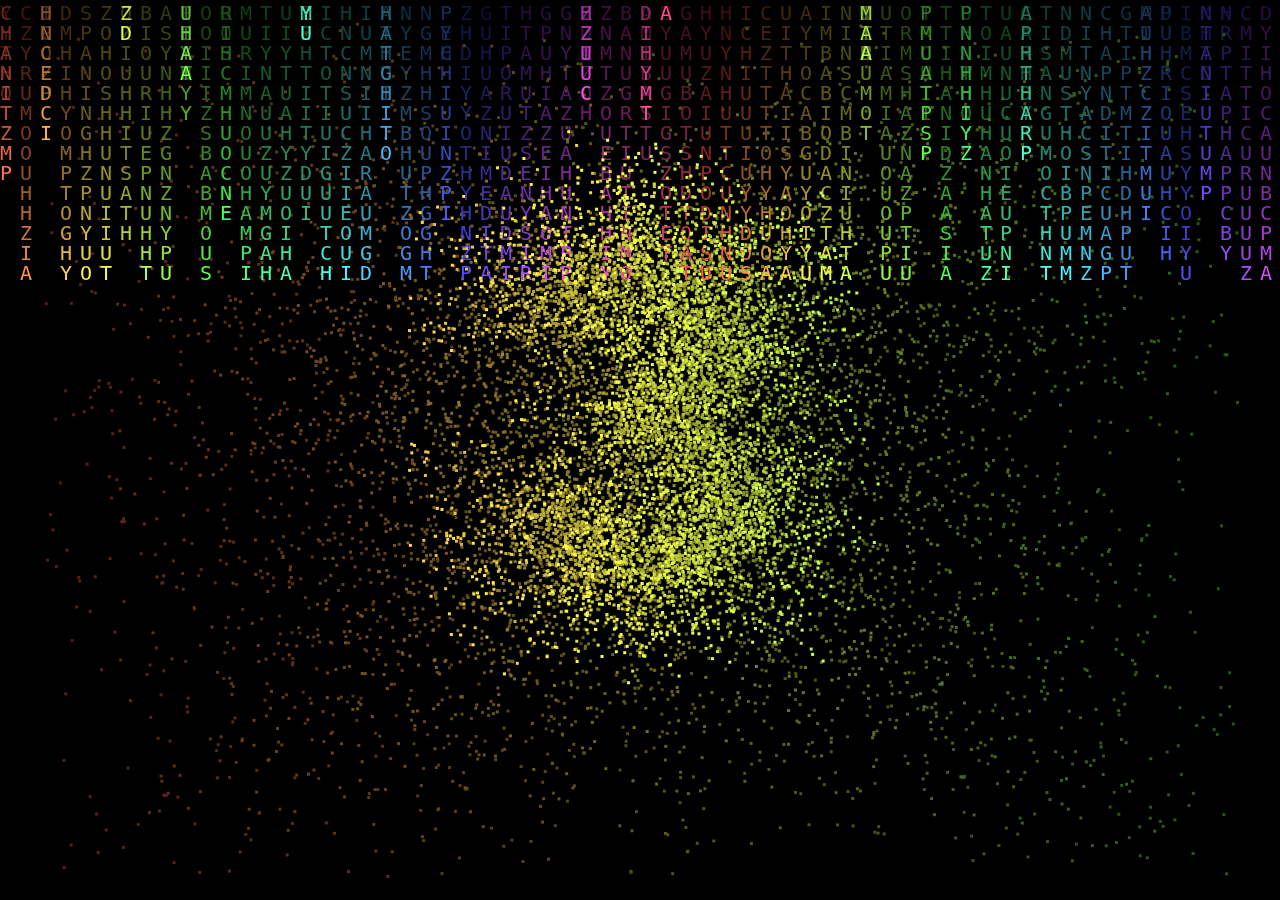
<file: index.html>
<!DOCTYPE html>
<html lang="vi">
<head>
  <meta charset="UTF-8" />
  <title>Happy Birthday</title>
  <link rel="stylesheet" href="./style/style.css">
</head>
<body>
  <canvas id="matrixCanvas"></canvas>
  <audio id="sound" auto loop>
    <source src="./style/BDS.mp3" type="audio/mpeg" />
  </audio>
  <script src="./style/script.js"></script>
</body>
</html>
</file>
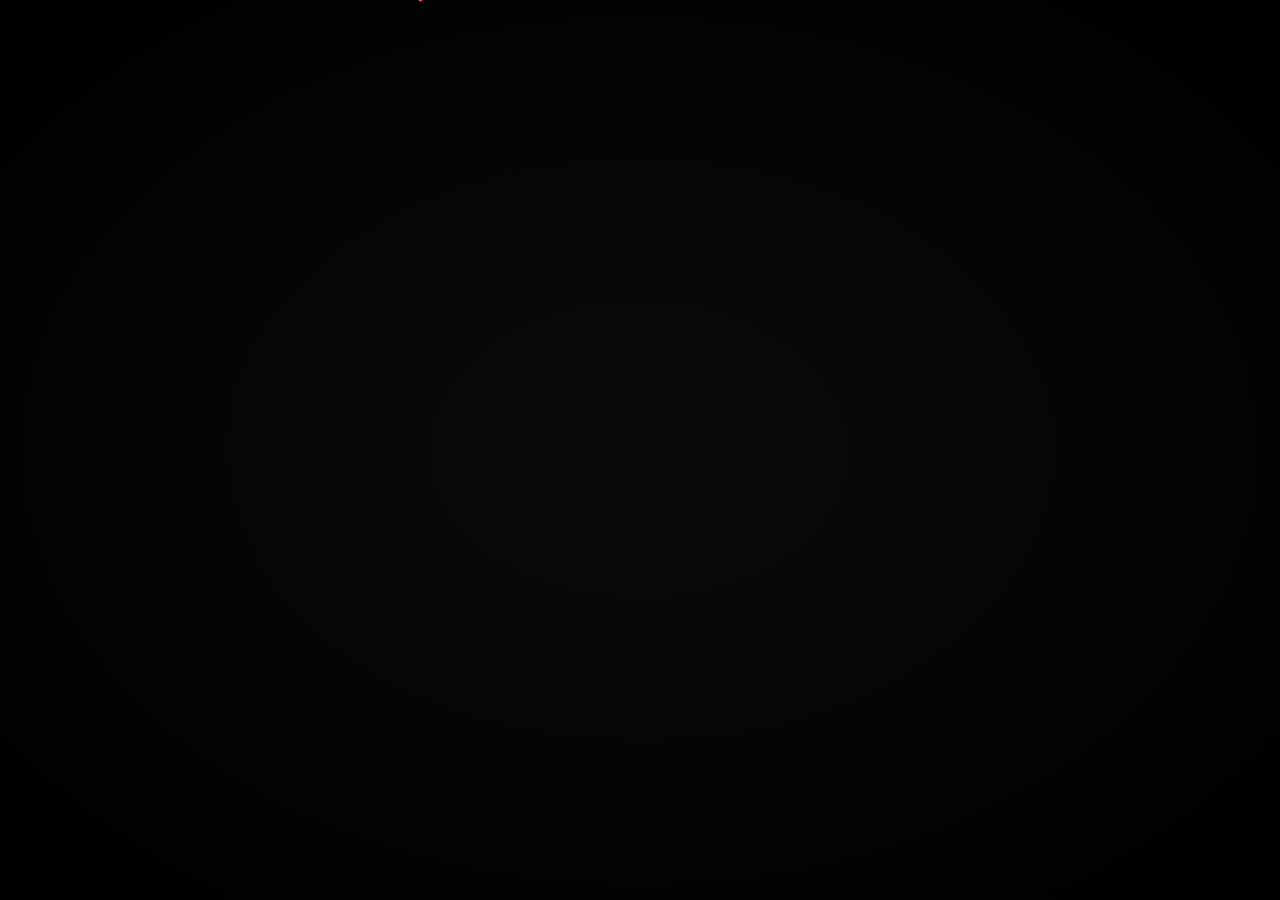
<file: style/index2.html>
<!DOCTYPE html>
<html lang="vi">
<head>
  <meta charset="UTF-8">
  <title>Happy Birthday</title>
  <meta name="viewport" content="width=device-width, initial-scale=1.0">
  <link href="https://fonts.googleapis.com/css2?family=Poppins:wght@400;600;700&display=swap" rel="stylesheet">
  <link rel="stylesheet" href="./style2.css">
</head>
<body>
  <div class="sparkle-container" id="sparkles"></div>
  <div class="scene" id="scene"></div>
  <audio id="sound" auto loop>
    <source src="./BDS.mp3" type="audio/mpeg" />
  </audio>

  <script src="./script2.js"></script>
</body>
</html>
</file>
<file: style/style.css>
html, body {
  margin: 0; padding: 0;
  background: black;
  overflow: hidden;
  height: 100vh;
}
canvas {
  display: block;
  background: black;
}
</file>
<file: style/style2.css>
html, body {
  margin: 0;
  padding: 0;
  overflow: hidden;
  background: radial-gradient(ellipse at center, #0a0a0a 0%, #000 100%);
  font-family: 'Poppins', sans-serif;
  height: 100%;
  cursor: grab;
  user-select: none;
  perspective: 1000px;
  touch-action: none;
}

.sparkle-container {
  position: fixed;
  width: 100vw;
  height: 100vh;
  top: 0;
  left: 0;
  pointer-events: none;
  z-index: 0;
}

.sparkle {
  position: absolute;
  width: 1px;
  height: 1px;
  background: transparent;
  box-shadow:
    0 -1.5px 0 0 white,
    0  1.5px 0 0 white,
    -1.5px 0 0 0 white,
    1.5px 0 0 0 white;
  opacity: 0;
  animation: sparkleBlink 4s infinite ease-in-out;
}

@keyframes sparkleBlink {
  0%, 100% { opacity: 0.2; transform: scale(0.5); }
  50%      { opacity: 1;   transform: scale(1.2); }
}

.scene {
  width: 100vw;
  height: 100vh;
  transform-style: preserve-3d;
  position: relative;
  transition: transform 0.1s linear;
  z-index: 1;
}

.falling-text {
  position: absolute;
  top: -10vh;
  font-size: 4vmin;
  color: #0ff;
  white-space: nowrap;
  animation: fall 8s linear forwards, hueShift 8s linear infinite;
  transform-style: preserve-3d;
  filter: hue-rotate(0deg);
  text-shadow: 0 0 10px #0ff, 0 0 20px #0ff, 0 0 40px #0ff;
}

.falling-icon {
  position: absolute;
  top: -10vh;
  font-size: 3.5vmin;
  animation: fall 8s linear forwards;
  transform-style: preserve-3d;
  pointer-events: none;
}

@keyframes hueShift {
  0%   { filter: hue-rotate(0deg); }
  100% { filter: hue-rotate(360deg); }
}

@keyframes fall {
  0% {
    top: -10vh;
    opacity: 0;
  }
  20% {
    opacity: 1;
  }
  100% {
    top: 120vh;
    opacity: 0;
  }
}

@media (max-width: 600px) {
  .falling-text { font-size: 5vmin; }
  .falling-icon { font-size: 4vmin; }
}
</file>
